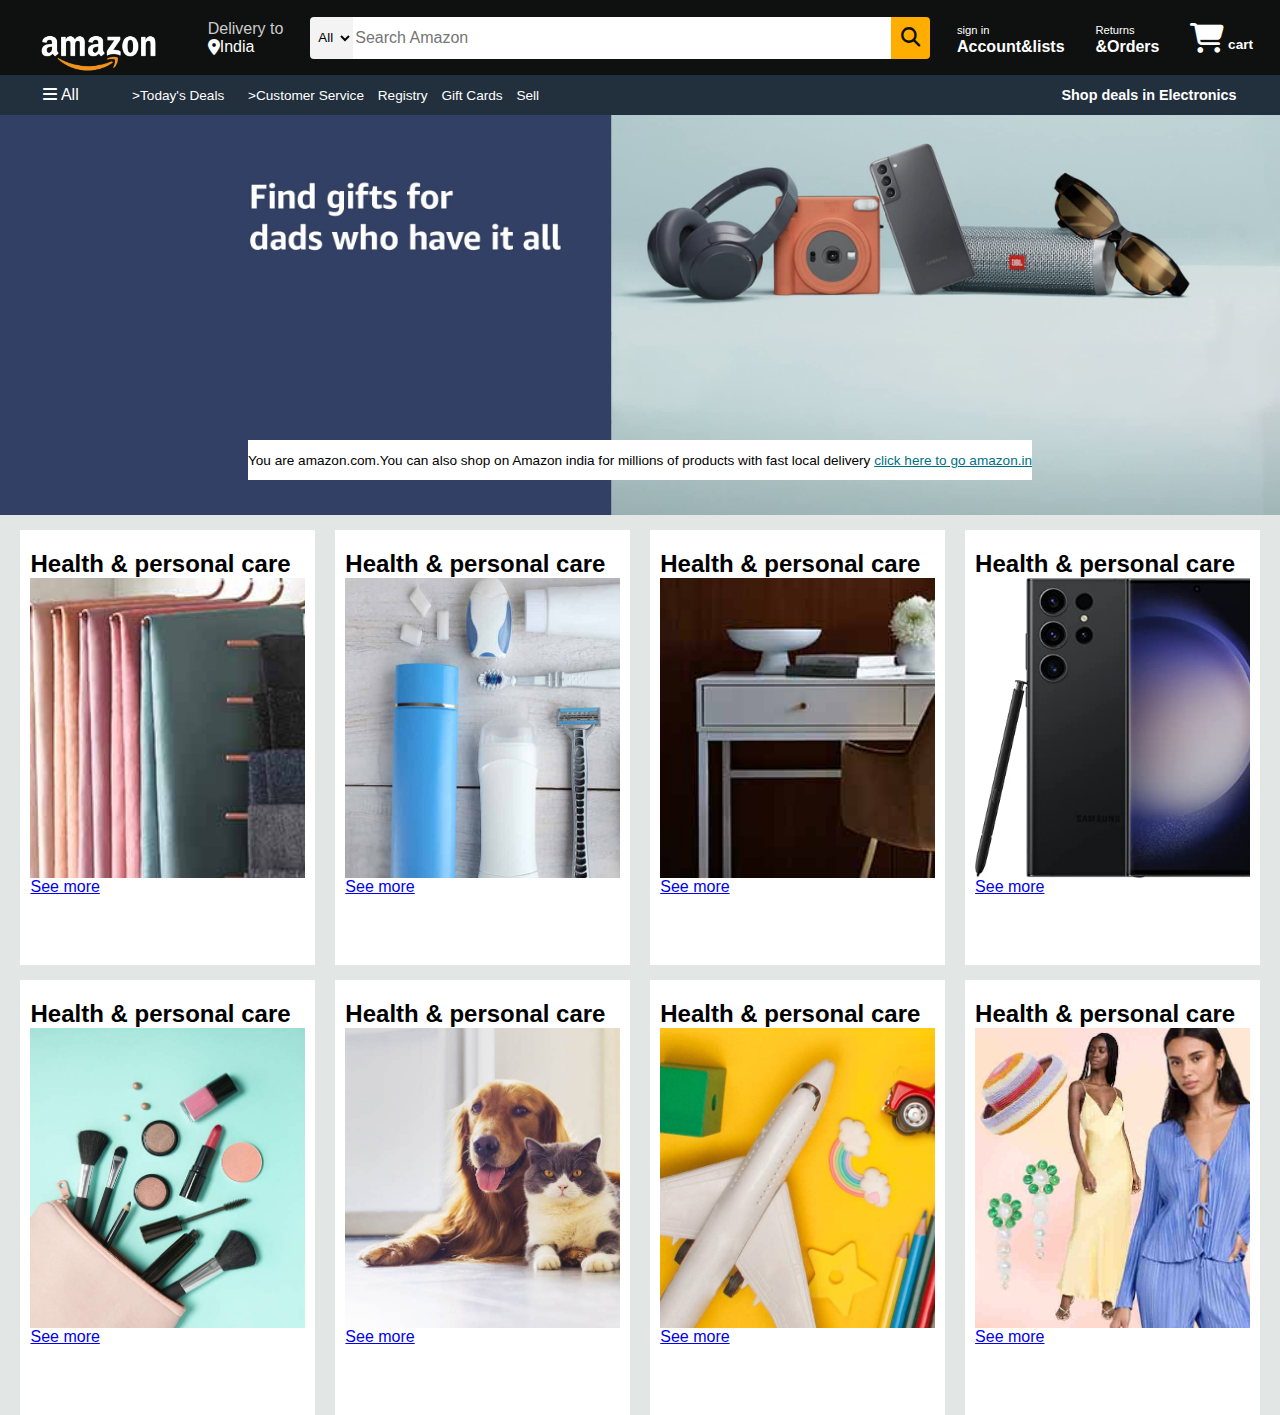
<file: index.html>
<!DOCTYPE html>
<html lang="en">
<head>
    <meta charset="UTF-8">
    <meta name="viewport" content="width=device-width, initial-scale=1.0">
    <title>www.amazon.com</title>
    <link rel="stylesheet" href="am.css">
    <link rel="stylesheet" href="https://cdnjs.cloudflare.com/ajax/libs/font-awesome/6.7.2/css/all.min.css" integrity="sha512-Evv84Mr4kqVGRNSgIGL/F/aIDqQb7xQ2vcrdIwxfjThSH8CSR7PBEakCr51Ck+w+/U6swU2Im1vVX0SVk9ABhg==" crossorigin="anonymous" referrerpolicy="no-referrer">
    <link rel="icon" href="OIP.jpeg">
</head>
<body>
    <header>
        <div class="navbar">
         <div class="navlogo border">
            <div class="logo"></div>
         </div>
         <div class="address border">
            <p class="add1">Delivery to</p>
           <div class="icon">
            <i class="fa-solid fa-location-dot"></i> 
           <p class="add2">India</p>
         </div>
         </div>
         <div class="navsearch">
            <select class="search-select">
                <option>All</option>
            </select>
            <input placeholder="Search Amazon" class="search-input">
            <div class="ion"> 
                <i class="fa-solid fa-magnifying-glass"></i>
            </div>
         </div>
         <div class="nav-signin border">
            <p><span>sign in</span></p>
            <p class="nav-second">Account&lists</p>
         </div>
         <div class="nav-signin border">
            <p><span>Returns</span></p>
            <p class="nav-second">&Orders</p>
         </div>
         <div class="nav-cart border">
            <i class="fa-solid fa-cart-shopping"></i>
            cart
         </div>
        </div>
         <div class="panel">
            <div class="panel-all">
                <i class="fa-solid fa-bars"></i>
                All
            </div>
         
         <div class="panel-ops">
           <p>>Today's Deals <p>
            <p>>Customer Service</p>
            <p>Registry</p>
            <p>Gift Cards</p> 
            <p> Sell</p>
         </div>
         <div class="panel-deals">
            Shop deals in Electronics
         </div>
        </div>
        <div class="hero-section">
            <div class="hero-message">
                <p>You are amazon.com.You can also shop on Amazon india for millions of products with fast local delivery
                <a href="#">click here to go amazon.in</a></p>
            </div>
        </div>
        <div class="shop">
            <div class="box1 box">
               <div class="riyaz">
                <h2>Health & personal care</h2>
                <div class="box1-image" style="background-image: url('box1_image.jpg')"></div>
                <p><a href="#">See more</a></p>
               </div>
            </div>
            <div class="box2 box">
                <div class="riyaz">
                    <h2>Health & personal care</h2>
                    <div class="box1-image" style="background-image: url('box2_image.jpg')"></div>
                    <p><a href="#">See more</a></p>
                   </div>
            </div>
                
            <div class="box3 box">
                <div class="riyaz">
                    <h2>Health & personal care</h2>
                    <div class="box1-image" style="background-image: url('box3_image.jpg')"></div>
                    <p><a href="#">See more</a></p>
                   </div>
            </div>
            <div class="box4 box">
                <div class="riyaz">
                    <h2>Health & personal care</h2>
                    <div class="box1-image" style="background-image: url('box4_image.jpg')"></div>
                    <p><a href="#">See more</a></p>
                   </div>
            </div>
        </div>
        <div class="shop">
            <div class="box1 box">
               <div class="riyaz">
                <h2>Health & personal care</h2>
                <div class="box1-image" style="background-image: url('box5_image.jpg')"></div>
                <p><a href="#">See more</a></p>
               </div>
            </div>
            <div class="box2 box">
                <div class="riyaz">
                    <h2>Health & personal care</h2>
                    <div class="box1-image" style="background-image: url('box6_image.jpg')"></div>
                    <p><a href="#">See more</a></p>
                   </div>
            </div>
                
            <div class="box3 box">
                <div class="riyaz">
                    <h2>Health & personal care</h2>
                    <div class="box1-image" style="background-image: url('box7_image.jpg')"></div>
                    <p><a href="#">See more</a></p>
                   </div>
            </div>
            <div class="box4 box">
                <div class="riyaz">
                    <h2>Health & personal care</h2>
                    <div class="box1-image" style="background-image: url('box8_image.jpg')"></div>
                    <p><a href="#">See more</a></p>
                   </div>
            </div>
        </div>
    
    </header>
    
</body>
</html>
</file>
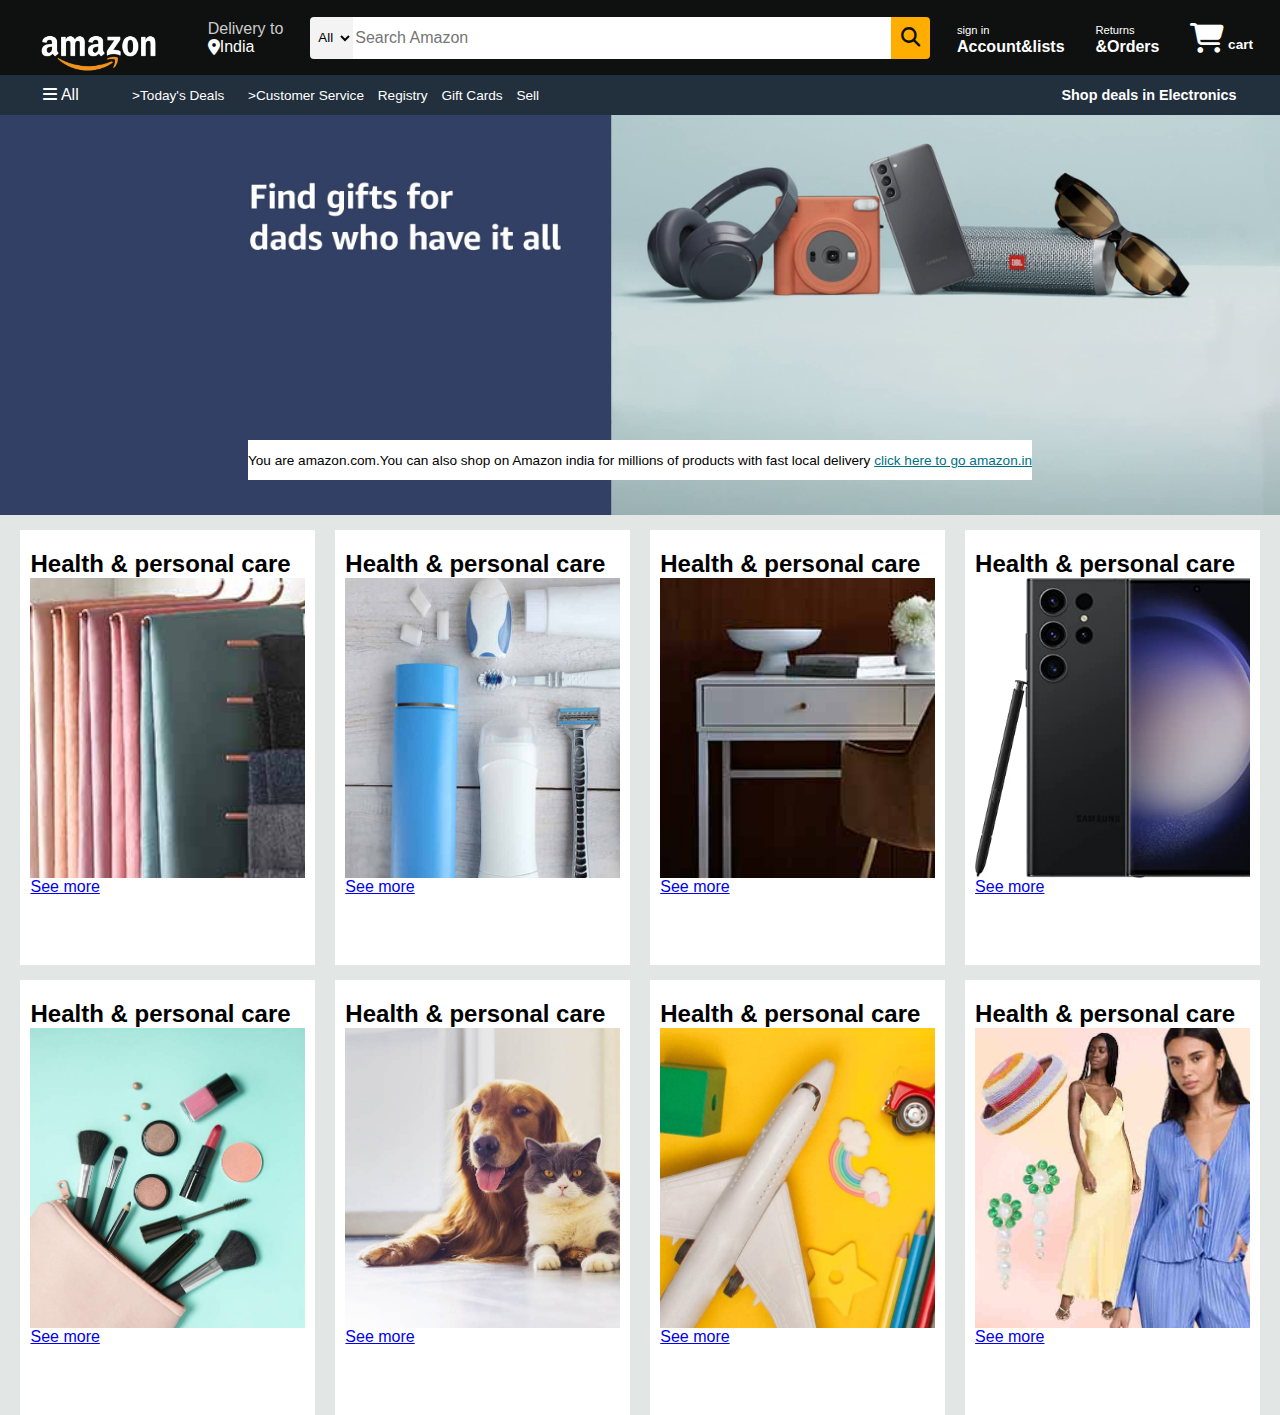
<file: ama.html>
<!DOCTYPE html>
<html lang="en">
<head>
    <meta charset="UTF-8">
    <meta name="viewport" content="width=device-width, initial-scale=1.0">
    <title>www.amazon.com</title>
    <link rel="stylesheet" href="am.css">
    <link rel="stylesheet" href="https://cdnjs.cloudflare.com/ajax/libs/font-awesome/6.7.2/css/all.min.css" integrity="sha512-Evv84Mr4kqVGRNSgIGL/F/aIDqQb7xQ2vcrdIwxfjThSH8CSR7PBEakCr51Ck+w+/U6swU2Im1vVX0SVk9ABhg==" crossorigin="anonymous" referrerpolicy="no-referrer">
    <link rel="icon" href="OIP.jpeg">
</head>
<body>
    <header>
        <div class="navbar">
         <div class="navlogo border">
            <div class="logo"></div>
         </div>
         <div class="address border">
            <p class="add1">Delivery to</p>
           <div class="icon">
            <i class="fa-solid fa-location-dot"></i> 
           <p class="add2">India</p>
         </div>
         </div>
         <div class="navsearch">
            <select class="search-select">
                <option>All</option>
            </select>
            <input placeholder="Search Amazon" class="search-input">
            <div class="ion"> 
                <i class="fa-solid fa-magnifying-glass"></i>
            </div>
         </div>
         <div class="nav-signin border">
            <p><span>sign in</span></p>
            <p class="nav-second">Account&lists</p>
         </div>
         <div class="nav-signin border">
            <p><span>Returns</span></p>
            <p class="nav-second">&Orders</p>
         </div>
         <div class="nav-cart border">
            <i class="fa-solid fa-cart-shopping"></i>
            cart
         </div>
        </div>
         <div class="panel">
            <div class="panel-all">
                <i class="fa-solid fa-bars"></i>
                All
            </div>
         
         <div class="panel-ops">
           <p>>Today's Deals <p>
            <p>>Customer Service</p>
            <p>Registry</p>
            <p>Gift Cards</p> 
            <p> Sell</p>
         </div>
         <div class="panel-deals">
            Shop deals in Electronics
         </div>
        </div>
        <div class="hero-section">
            <div class="hero-message">
                <p>You are amazon.com.You can also shop on Amazon india for millions of products with fast local delivery
                <a href="#">click here to go amazon.in</a></p>
            </div>
        </div>
        <div class="shop">
            <div class="box1 box">
               <div class="riyaz">
                <h2>Health & personal care</h2>
                <div class="box1-image" style="background-image: url('box1_image.jpg')"></div>
                <p><a href="#">See more</a></p>
               </div>
            </div>
            <div class="box2 box">
                <div class="riyaz">
                    <h2>Health & personal care</h2>
                    <div class="box1-image" style="background-image: url('box2_image.jpg')"></div>
                    <p><a href="#">See more</a></p>
                   </div>
            </div>
                
            <div class="box3 box">
                <div class="riyaz">
                    <h2>Health & personal care</h2>
                    <div class="box1-image" style="background-image: url('box3_image.jpg')"></div>
                    <p><a href="#">See more</a></p>
                   </div>
            </div>
            <div class="box4 box">
                <div class="riyaz">
                    <h2>Health & personal care</h2>
                    <div class="box1-image" style="background-image: url('box4_image.jpg')"></div>
                    <p><a href="#">See more</a></p>
                   </div>
            </div>
        </div>
        <div class="shop">
            <div class="box1 box">
               <div class="riyaz">
                <h2>Health & personal care</h2>
                <div class="box1-image" style="background-image: url('box5_image.jpg')"></div>
                <p><a href="#">See more</a></p>
               </div>
            </div>
            <div class="box2 box">
                <div class="riyaz">
                    <h2>Health & personal care</h2>
                    <div class="box1-image" style="background-image: url('box6_image.jpg')"></div>
                    <p><a href="#">See more</a></p>
                   </div>
            </div>
                
            <div class="box3 box">
                <div class="riyaz">
                    <h2>Health & personal care</h2>
                    <div class="box1-image" style="background-image: url('box7_image.jpg')"></div>
                    <p><a href="#">See more</a></p>
                   </div>
            </div>
            <div class="box4 box">
                <div class="riyaz">
                    <h2>Health & personal care</h2>
                    <div class="box1-image" style="background-image: url('box8_image.jpg')"></div>
                    <p><a href="#">See more</a></p>
                   </div>
            </div>
        </div>
    
    </header>
    
</body>
</html>
</file>
<file: am.css>
*{
    margin: 0px;
    font-family: arial;
    border:border-box;
}
.navbar{
        height:75px ;
        background-color:#0f1111;
        color:white;
        display: flex;
        align-items: center;
        justify-content: space-evenly;
      }
.logo{
     background-image: url("amazon_logo.png");
     background-size: cover;
     height: 80px;
     width:110% ;
}
.navlogo{
    height:50px;
    width: 130px;
}
.border{
    border: 4px solid transparent;
}
.border:hover{
     border:9px solid white;
}
.add1{
    color:#cccccc;
    font-size:1rem;
    margin-left: 20px;
}
.icon{
    display: flex;
    align-items:center;
    margin-left: 20px; 
}
.navsearch{
    display: flex;
    justify-content:space-evenly;
    background-color: #0f1111;
    width: 620px;
    height: 42px;
    border-radius:4px ;
   
}    
.search-select{
    background-color: #f3f3f3;
    width:50px;
    text-align:center;
    border-top-left-radius: 4px;
    border-bottom-left-radius: 4px;
    border: none;
}
.search-input{
    width:100%;
    font-size:1rem;
    border:none;
}
.ion{
       width:45px;
       display: flex;
       justify-content: center;
       align-items: center;
      font-size: 1.2rem;
      background-color:rgb(255,174,0);
      border-top-right-radius: 4px;
    border-bottom-right-radius: 4px;
    border: none;
    color:#0f1111
}
span{
      font-size: 0.7rem;
} 
.nav-second{
    font-size:0.85;
    font-weight: 700;
}
.navsearch:hover{
    border:2px solid orange
}
.nav-cart i{
      font-size: 30px;
}
.nav-cart{
        font-size:0.85rem;
        font-weight: 700;
}
.panel{
    display: flex;
    height: 40px;
    background-color: #222f3d;
    color:white;
    align-items: center;
    justify-content: space-evenly;
}
.panel-ops p{
    display: inline;
    margin-left: 10px;
}
.panel-ops{
    width:70%;
    font-size: 0.85rem;
}
.panel-deals{
    font-size: 0.9rem;
    font-weight: 700;
}
.hero-section{
    background-image: url("hero_image.jpg");
    height: 400px;
    background-size: cover;
    display: flex;
    justify-content: center;
    align-items: flex-end;
}
.hero-message{
       background-color: white;
       height: 40px;
       display: flex;
       align-items: center;
       justify-content: center;
       font-size: 0.85rem;
       margin-bottom: 2.7%;
}
.hero-message a{
      color: #007185;
}
.box{
    height: 400px;
    
    width:23%;
    background-color:white ;
    padding: 20px 0px 15px ;
    margin-top:15px ;
   
   
}
.shop{
    display: flex;
    justify-content: space-evenly;
    background-color: #e2e7e6;
    flex-wrap: wrap;
}
.box1-image{
         height: 300px;
         background-size: cover;
         background-repeat: no-repeat;
}
.riyaz{
    margin-left:10px;
    margin-right:10px;
}
</file>
